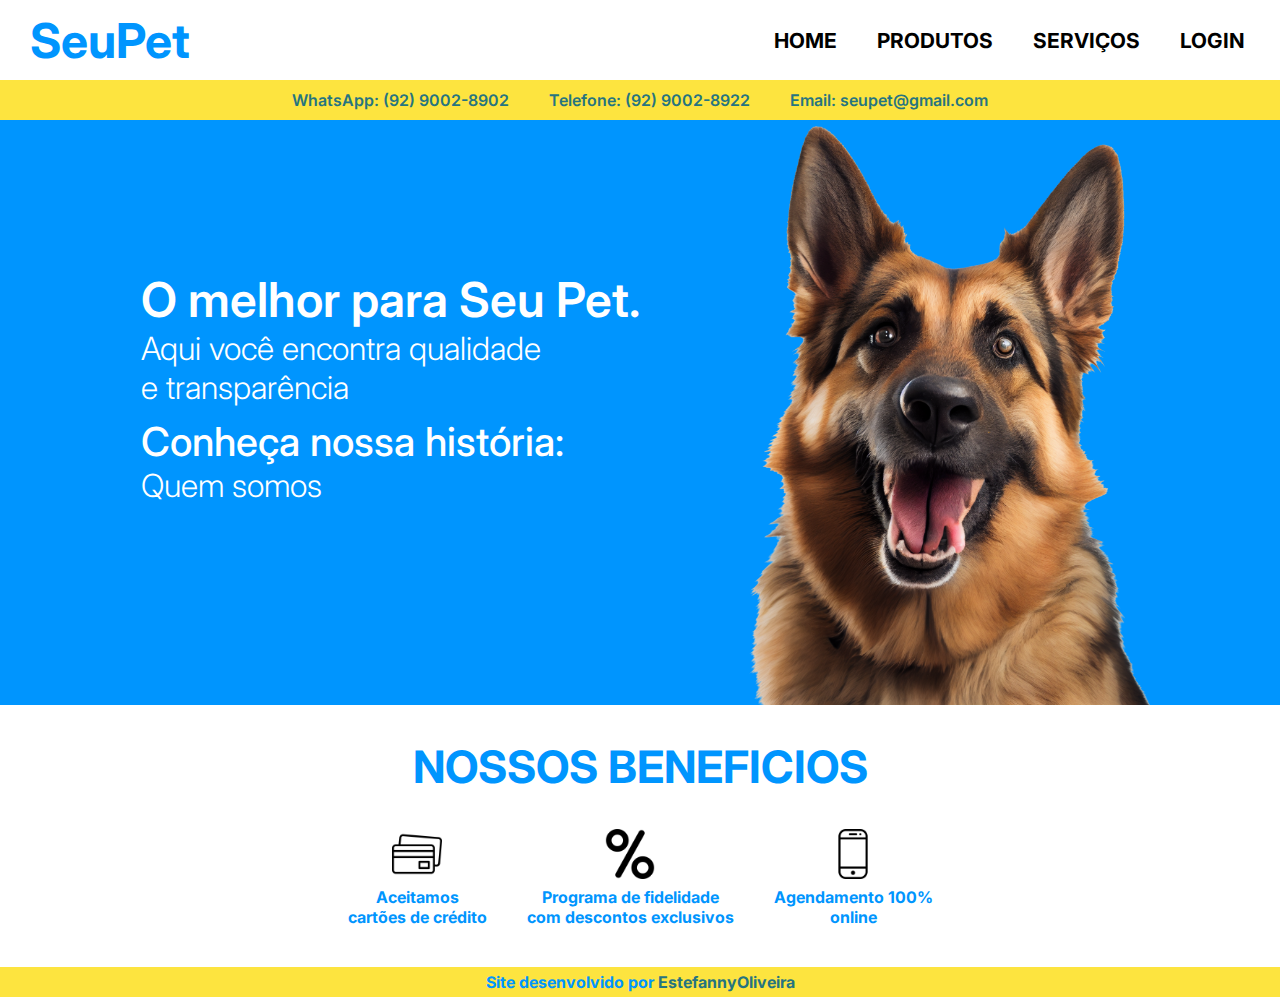
<file: index.html>
<!DOCTYPE html>
<html lang="pt-br">

<head>
    <meta charset="UTF-8">
    <meta name="viewport" content="width=, initial-scale=1.0">
    <link
        href="https://fonts.googleapis.com/css2?family=Inter:wght@200;300;400;500;600;700;800;900&family=Poppins:wght@200;300;400;500&family=Roboto:wght@100;300;400;500;700&family=Tilt+Neon&display=swap"
        rel="stylesheet">

    <link rel="stylesheet" href="home.css">
    <title>Home</title>
</head>

<body>
    <header>
      <h1>SeuPet</h1>
            <nav id="nav">
                <button id="btn-mobile">Menu</button>  
                <ul class="nav-list">
                    <li><a href="#">HOME</a></li>
                    <li><a href="#">PRODUTOS</a></li>
                    <li><a href="#">SERVIÇOS</a></li>
                    <li><a href="login.html">LOGIN</a></li>
                </ul>
            </nav>
    </header>
    <div id="contato">
        <p>WhatsApp: (92) 9002-8902</p>
        <p>Telefone: (92) 9002-8922</p>
        <p>Email: seupet@gmail.com</p>
    </div>
    <main>
        <div id="apresentacao">
            <div id="text">
                <div id="1par">
                    <h1>O melhor para Seu Pet.</h1>
                    <p>Aqui você encontra qualidade <br>e transparência</p>
                </div>
                <div id="2par">
                    <h3>Conheça nossa história:</h3>
                    <p>Quem somos</p>
                </div>
            </div>
            <img src="img/portrait-of-a-dog-png.webp" alt="">
        </div>
        <div id="beneficios">
            <h1>Nossos beneficios</h1>
            <div id="lista">
                <div id="card">
                    <img src="img/cartao.png" alt="cartão de crédito">
                    <p>Aceitamos <br>cartões de crédito</p>
                </div>
                <div id="card">
                    <img src="img/desconto.png" alt="Porcentagem">
                    <p>Programa de fidelidade <br>com descontos exclusivos</p>
                </div>
                <div id="card">
                    <img src="img/telefone.webp" alt="telefone">
                    <p>Agendamento 100% <br>online</p>
                </div>
            </div>
        </div>
    </main>
    <footer>
        <p>Site desenvolvido por <a href="">EstefannyOliveira</a></p>
    </footer>
    <script src="menu.js"></script>
</body>
</html>
</file>
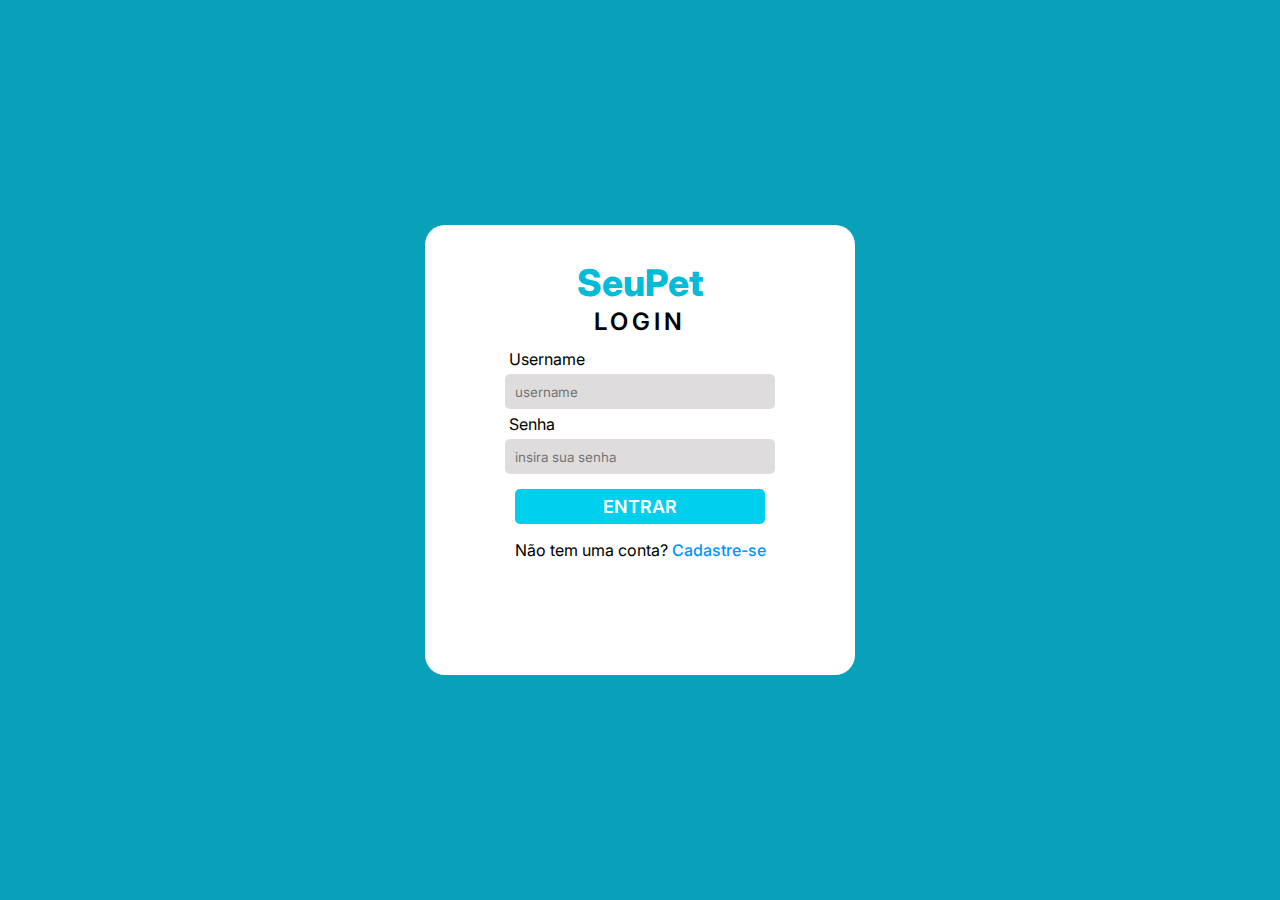
<file: login.html>
<!DOCTYPE html>
 <html lang="pt-br">
 <head>
    <meta charset="UTF-8">
    <meta name="viewport" content="width=device-width, initial-scale=1.0">

    <link href="https://fonts.googleapis.com/css2?family=Inter:wght@200;300;400;500;600;700;800;900&family=Poppins:wght@200;300;400;500&family=Roboto:wght@100;300;400;500;700&family=Tilt+Neon&display=swap" rel="stylesheet">
    <link rel="stylesheet" href="login.css">
    <title>Login</title>
 </head>
 <body>
    <main>
      <h1>SeuPet</h1>
      <h2>Login</h2>

      <form method="post" autocomplete="off">
         <div id="info">
            <label for="use">Username</label>
            <input type="text" name="user" id="user" placeholder="username" required title="admin">
            <label for="senha">Senha</label>
            <input type="password" name="senha" id="senha" placeholder="insira sua senha" required title="senha padrão">
         </div>

         <input type="submit" value="ENTRAR" onclick="logar()" id="entrar">
         <p>Não tem uma conta? <a href="registrar.html">Cadastre-se</a></p>
      </form>
      
    </main>
   
 </body>
 <script src="login.js"></script>
 </html>
</file>
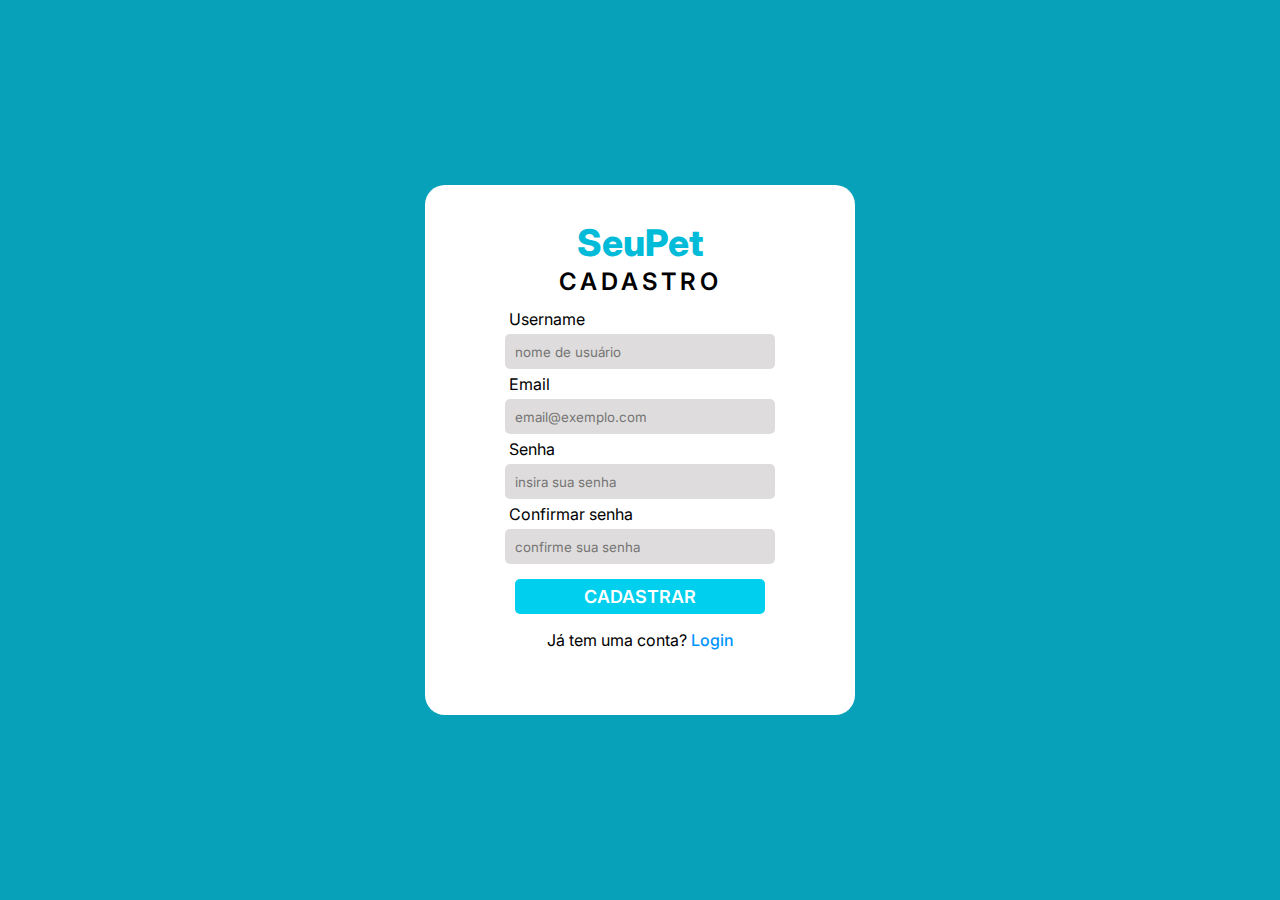
<file: registrar.html>
<!DOCTYPE html>
<html lang="pt-br">
<head>
   <meta charset="UTF-8">
   <meta name="viewport" content="width=device-width, initial-scale=1.0">

   <link href="https://fonts.googleapis.com/css2?family=Inter:wght@200;300;400;500;600;700;800;900&family=Poppins:wght@200;300;400;500&family=Roboto:wght@100;300;400;500;700&family=Tilt+Neon&display=swap" rel="stylesheet">
   <link rel="stylesheet" href="login.css">
   <title>Login</title>

   <style>
    main{
    height: 530px;
}
   </style>
</head>
<body>
   <main>
     <h1>SeuPet</h1>
     <h2>Cadastro</h2>

     <form autocomplete="off">
        <div id="info">
            <label for="user">Username</label>
           <input type="text" name="user" id="user" placeholder="nome de usuário" required title="Digite seu nome de usuário">
           <label for="email">Email</label>
           <input type="email" name="email" id="email" placeholder="email@exemplo.com" required>
           <label for="senha">Senha</label>
           <input type="password" name="senha" id="senha" placeholder="insira sua senha" required title="senha padrão">
           <label for="senha">Confirmar senha</label>
           <input type="password" name="senha" id="senha" placeholder="confirme sua senha" required title="senha padrão">
        </div>

        <input type="submit" value="CADASTRAR" id="cadastrar">
        <p>Já tem uma conta? <a href="login.html">Login</a></p>
     </form>
     
   </main>
</body>
</html>
</file>
<file: home.css>
*{
    box-sizing: border-box;
    font-family: 'Inter', sans-serif;
    margin: 0;
}

body{
    max-width: 100vw;
    height: 100vh;
    background-color: #FFFFFF;
}

header{
    background-color: #FFFFFF;
    height: 80px;
    max-width: 100vw;
    display: flex;
    justify-content: space-between;
    align-items: center;
}
header h1{
    font-size: 3em;
    margin-left: 30px;
    color: #0095FE;
}

nav{
    margin-right: 10px;
}
.nav-list li{
    display: block;
    text-decoration: none;
    list-style: none;
    font-weight: bold;
    font-size: 1.3em;

}
.nav-list{
    display: flex;
    gap: 40px;
}
ul{
    margin-right: 25px;
}

#btn-mobile{
    display: none;
}
header a{
    text-decoration: none;
    color: black;
}
#contato{
    width: 100%;
    height: 40px;
    align-items: center;
    display: flex;
    justify-content: center;
    background-color: #FDE43F;
}

#contato p {
    margin: 0px 20px;
    color: #267480;
    font-weight: 600;
}
#apresentacao{
    position: relative;
    height: 65vh;
    justify-content: space-evenly;
    background-color: #0095FE;
}
#apresentacao{
    display: flex;
    align-items: center;
    
}

#text{
    color: white;
    margin-bottom: 50px;
    margin-left: 50px;
    position: absolute;
    right: 50%;
}

#text h1{
    font-size: 3em;
    font-weight: 600;
}
#text p{
    font-size: 2em;
    font-weight: 300;
}

#text h3{
    margin-top: 10px;
    font-size: 2.5em;
    font-weight: 500;
}

#apresentacao img{
    max-height: 66vh;
    max-width: 50%;
    margin-right: 100px;
    position: absolute;
    left: 50%;
    bottom: 0;
}



#beneficios{
    background-color: #FFFFFF;
    text-align: center;
    
}
#beneficios h1{
    font-size: 2.8em;
    padding: 15px;
    text-transform: uppercase;
    color: #0095FE;
    margin-bottom: 20px;
    margin-top: 20px;
}

#beneficios img{
    height: 50px;
}
#lista{
    text-align: center;
    display: flex;
    justify-content: center;
}
#lista p{
    color: #0095FE;
    font-weight: 700;
}

#card{
    text-align: center;
    display: flex;
    align-items: center;
    flex-direction: column;
    gap: 8px;
    margin: 0px 20px 40px;
}

footer{
    height: 30px;
    background-color: #FDE43F;
    text-align: center;
    color: #0095FE;
    font-weight: bold;
    display: flex;
    align-items: center;
    justify-content: center;
}
footer a{
    text-decoration: none;
    color: #267480;
}

@media screen and (max-width: 890px) {

    #contato{
        display: none;
    }
    
    #contato p {
        margin: 0px 20px;
        color: #267480;
        font-weight: 600;
    }

#text h1{
    font-size: 2em;
    font-weight: 600;
}
#text p{
    font-size: 1.2em;
    font-weight: 300;
}

#text h3{
    margin-top: 10px;
    font-size: 1.4em;
    font-weight: 500;
}



ul{
    margin-right: 0px;
}
   .nav-list{
        display: block;
        position: absolute;

        width: 50%;
        top: 80px;
        right: 0px;
        background-color: #e7e4e4e4;
        z-index: 1000;
        height: 0px;
        transition: .4s;
        visibility: hidden;
        overflow-y: hidden;
    }
    #nav.active .nav-list{
        height: calc(100vh - 60px);
        visibility: visible;
        /*overflow-y: auto;*/
    }

    .nav-list li{
        padding: 10px 0px;
        margin-right: 40px;
        border-bottom: 2px solid #0095FE;
    }
    #btn-mobile{
        display: flex;
        padding: .5rem 10px ;
        border: none;
        color: #E7E4E4;
        background-color: #0095FE;
        border-radius: 5px;
        cursor: pointer;
        font-weight: bold;
    }
    #btn-mobile:hover{
        font-weight: bold;
        color:#0095FE;
        background-color:#FDE43F;
    }
}
@media screen and (max-width: 700px){
    #apresentacao img{
        max-height: 100%;
        width: 100vw;
        margin-right: 100px;
        position: absolute;
        bottom: 0;
        left: 50%;
        transform: translateX(-50%);
    }
    #text{
        color: white;
        position: static;
        margin: 0px 0px;
        padding: 20px;
    }
    #apresentacao{
        height: 58vh;
        display: block;
        align-items: center;
        
    } 
    #beneficios h1{
        font-size: 2em;
    }
}
</file>
<file: login.css>
*{
    box-sizing: border-box;
    font-family: 'Inter', sans-serif;
}

body{
    max-width: 100vw;
    height: 100vh;
    background-color: #07a2ba;
    position: relative;
    display: flex;
    justify-content: center;
    align-items: center;
    margin: 0px;
}
main{
    border-radius: 20px;
    text-align: center;
    width: 430px;
    height: 450px;
    background-color: #FFFFFF;
}
#info{
    text-align: left;
    margin: auto;
    width: 270px;
}
label{
    margin-left: 4px;
}

h1{
    font-size: 2.3em;
    margin: 35px 0px 2px 0px;
    font-weight: 800;
    color: #01bbd8;
}
h2{
    margin: 0px 0px 13px 0px;
    font-weight: 600;
    text-transform: uppercase;
    letter-spacing: 4px;
}

#email, #senha, #user{
    background-color:#DEDCDC;
    border-radius: 5px;
    padding: 5px 10px;
    border: none;
    display: block;
    margin: 5px auto;
    width: 270px;
    height: 35px;
}

#entrar, #cadastrar{
    font-weight: 600;
    font-size: 18px;
    border: none;
    border-radius: 5px;
    margin-top: 10px;
    color: #FFFFFF;
    background-color:#00D0EE;
    height: 35px;
    width: 250px;

}

p > a{
    text-decoration: none;
    color: #0095FE;
    font-weight: 500;
}
</file>
